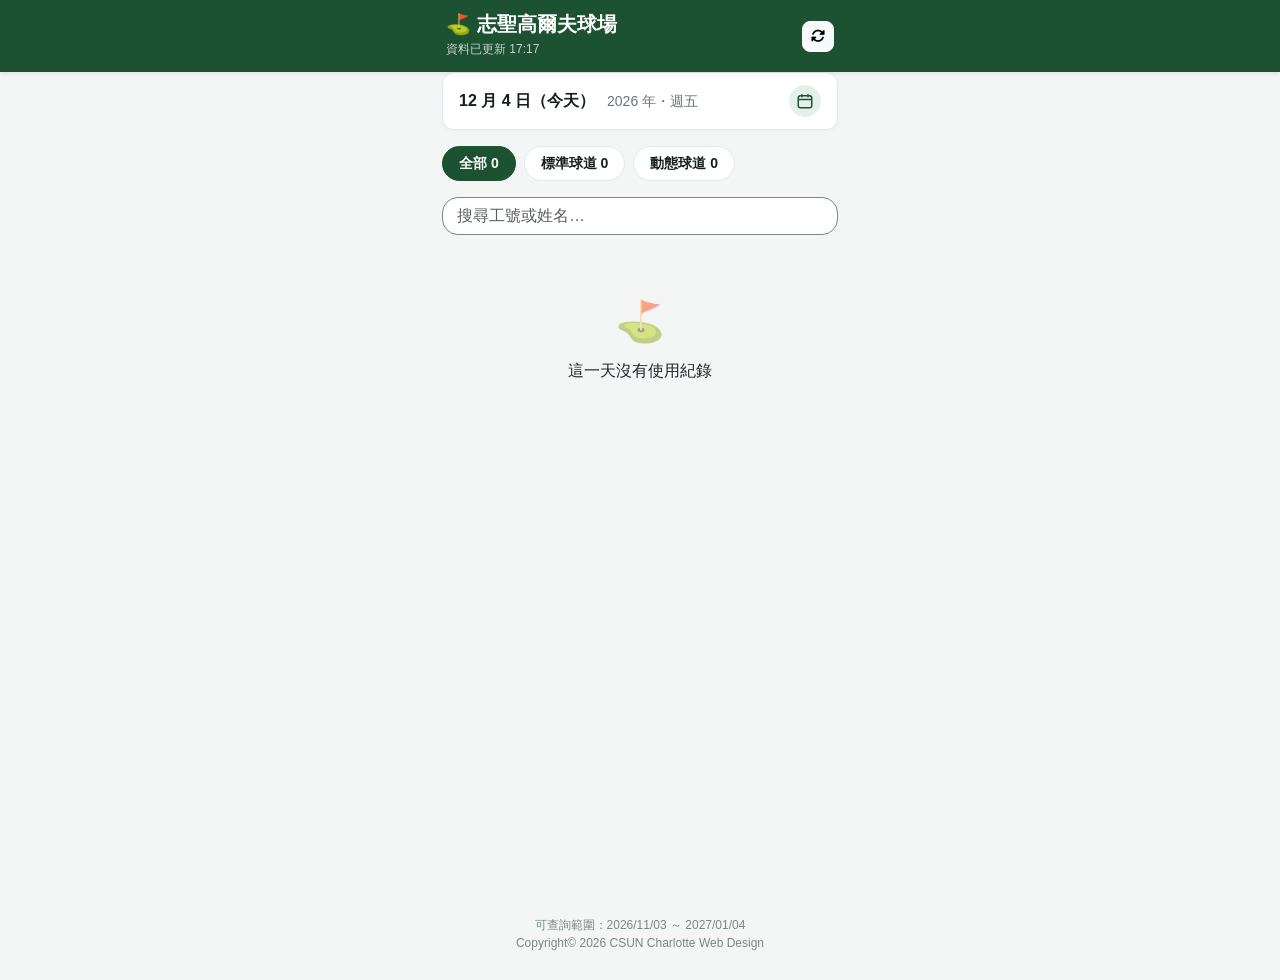
<file: index.html>
<!DOCTYPE html>
<html lang="zh-Hant">
<head>
<meta charset="utf-8">
<meta name="viewport" content="width=device-width, initial-scale=1, viewport-fit=cover">
<meta name="theme-color" content="#0f5132">
<title>高爾夫球場使用狀況</title>
<link rel="manifest" href="manifest.json">
<link href="https://cdn.jsdelivr.net/npm/bootstrap@5.3.3/dist/css/bootstrap.min.css" rel="stylesheet">
<link href="https://cdnjs.cloudflare.com/ajax/libs/font-awesome/6.4.0/css/all.min.css" rel="stylesheet">
<link rel="stylesheet" href="css/card.css">
<link rel="stylesheet" href="css/webAppStyle.css">
<link rel="stylesheet" href="css/buttonStyle.css">
<link rel="stylesheet" href="css/DateBarStyle.css">
<link rel="apple-touch-icon" sizes="180x180" href="Img\icon-180.png">
<link rel="icon" type="image/png" sizes="32x32" href="Img\icon-32.png">
<link rel="icon" href="Img\favicon.ico" sizes="any">
<meta name="apple-mobile-web-app-capable" content="yes">
<meta name="apple-mobile-web-app-status-bar-style" content="black-translucent">
<meta name="apple-mobile-web-app-title" content="球場使用">
<meta name="mobile-web-app-capable" content="yes">
</head>
<body class="bg-cream text-dark app-page">
<header class="sticky-top text-white shadow-sm py-3 header-custom">  
  <div class="header-content d-flex align-items-center justify-content-between">
    <div>
      <h1 class="fs-5 fw-bold m-0">⛳ 志聖高爾夫球場</h1>
          <small class="opacity-75" style="font-weight: normal; font-size: 12px;" id="srcNote">資料已更新 --:--</small>
      </div>
   <div class="d-flex align-items-center gap-2">
      <button class="btn btn-light btn-sm rounded-3" id="btnRefresh" aria-label="重新整理">
        <i class="fa-solid fa-rotate"></i>
      </button>
    </div>
  </div>
</header>

<main class="app-container">
<div class="date-bar-wrapper mb-3"
    data-bs-toggle="modal" data-bs-target="#calModal"
    aria-label="選擇查詢日期">
  <div class="date-text-group">
    <span class="main-date" id="dLabel"></span>
    <span class="sub-date" id="dWeek"></span>
  </div>
  <button type="button" class="btn-date-trigger" id="btnCal"
    data-bs-toggle="modal" data-bs-target="#calModal"
    aria-label="選擇查詢日期">
    <svg width="18" height="18" viewBox="0 0 24 24" fill="none" stroke="currentColor" stroke-width="2">
      <rect x="3" y="5" width="18" height="16" rx="3"/>
      <path d="M8 3v4M16 3v4M3 10h18"/>
    </svg>
  </button>
</div>



<div class="modal fade" id="idleModal" data-bs-backdrop="static" data-bs-keyboard="false" tabindex="-1" aria-hidden="true">
  <div class="modal-dialog modal-dialog-centered cal-modal-width">
    <div class="modal-content text-center p-3">
      <div class="modal-body">
        <div class="fs-1 mb-2">⏱️</div>
        <h5 class="modal-title mb-2">頁面已閒置過久</h5>
        <p class="text-secondary mb-3">為了確保資料準確，系統將在您關閉此提示後重新整理頁面。</p>
        <button type="button" id="btnReload" class="button-timer">確定並刷新</button>
      </div>
    </div>
  </div>
</div>


  <!-- 球道選擇與搜尋 (移除 container-sm) -->
  <div class="mb-3">
    <div class="d-flex gap-2 overflow-x-auto pb-2" style="scrollbar-width: none;" role="group">
      <input type="radio" class="btn-check" name="course" id="btn-all" value="all" autocomplete="off" checked>
      <label class="chip chip-all text-nowrap" for="btn-all">全部&nbsp;<span class="fw-bold" id="nAll">0</span></label>

      <input type="radio" class="btn-check" name="course" id="btn-std" value="std" autocomplete="off">
      <label class="chip chip-std text-nowrap" for="btn-std">標準球道&nbsp;<span class="fw-bold" id="nStd">0</span></label>

      <input type="radio" class="btn-check" name="course" id="btn-dyn" value="dyn" autocomplete="off">
      <label class="chip chip-dyn text-nowrap" for="btn-dyn">動態球道&nbsp;<span class="fw-bold" id="nDyn">0</span></label>
    </div>
    
    <input class="search form-control rounded-4 mt-2" id="q" type="search" placeholder="搜尋工號或姓名…" autocomplete="off">
  </div>

  <div class="mb-2" id="notice"></div>
  <div class="count" id="count"></div>
  <div id="list"></div>
</main>

<!-- Modal 日曆 -->
<div class="modal fade" id="calModal" tabindex="-1" aria-hidden="true">
  <div class="modal-dialog modal-dialog-centered cal-modal-width">
    <div class="modal-content shadow border-0 rounded-4">
      <div class="modal-header border-0 pb-0 d-flex justify-content-between align-items-center">
        <button type="button" class="btn btn-sm text-secondary border-0 fs-5" id="mPrev">‹</button>
        <h6 class="modal-title fw-bold mb-0" id="mTitle">—</h6>
        <button type="button" class="btn btn-sm text-secondary border-0 fs-5" id="mNext">›</button>
      </div>
      <div class="modal-body">
        <div id="calGrid" class="d-grid gap-1" style="grid-template-columns: repeat(7, 1fr); text-align: center;"></div>
      </div>
      <div class="modal-footer border-0 pt-0 d-flex justify-content-between">
        <button type="button" class="btn btn-sm btn-link text-decoration-none text-muted p-0 fw-bold" id="calToday">回到今天</button>
        <button type="button" class="btn btn-sm text-white rounded-pill px-3 fw-bold" data-bs-dismiss="modal" style="background: #1C5132;">關閉</button>
      </div>
    </div>
  </div>
</div>



<div class="foot" id="foot">
 <small class="foot" style="font-weight: normal; font-size: 12px;" > Designed and created with care by Charlotte. </small>
</div>
   

<!-- 1. 先載入 jQuery 與 Bootstrap -->
<script src="https://code.jquery.com/jquery-3.6.0.min.js"></script>
<script src="https://cdn.jsdelivr.net/npm/bootstrap@5.3.0/dist/js/bootstrap.bundle.min.js"></script>
<script src="js/app-core.js"></script>
<script src="js/renderer.js"></script>
<script src="js/date-controls.js"></script>
<script src="js/timer.js"></script>
<script>
  if ('serviceWorker' in navigator) {
    window.addEventListener('load', () => {
    });
  }
</script>
</body>
</html>
</file>
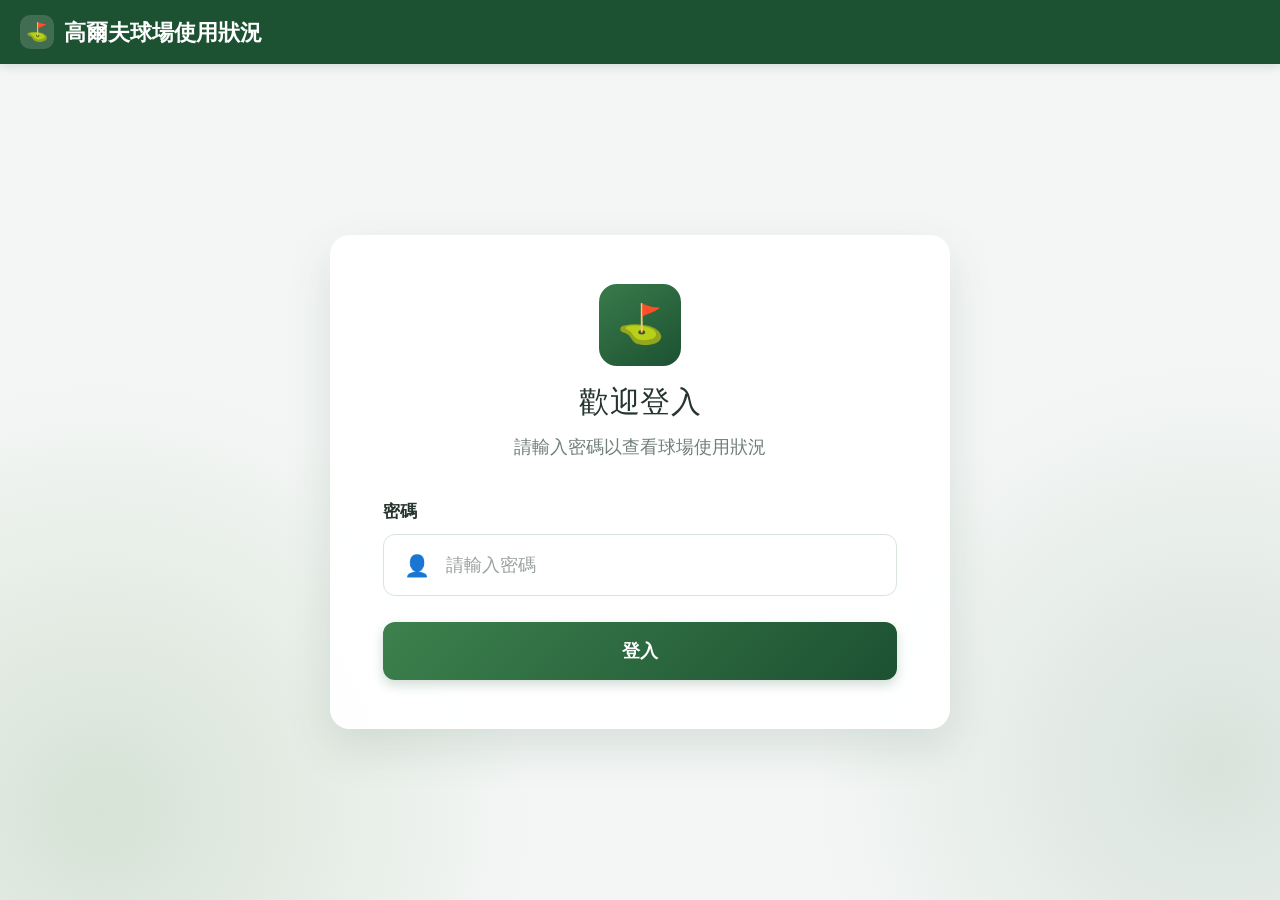
<file: login.html>
<!DOCTYPE html>
<html lang="zh-Hant">
<head>
<meta charset="utf-8">
<meta name="viewport" content="width=device-width, initial-scale=1, viewport-fit=cover">
<meta name="theme-color" content="#0f5132">
<title>高爾夫球場使用狀況</title>
<link rel="manifest" href="manifest.json">
<link href="https://cdn.jsdelivr.net/npm/bootstrap@5.3.3/dist/css/bootstrap.min.css" rel="stylesheet">
<link href="https://cdnjs.cloudflare.com/ajax/libs/font-awesome/6.4.0/css/all.min.css" rel="stylesheet">
<link href="https://cdn.jsdelivr.net/npm/bootstrap@5.3.3/dist/css/bootstrap.min.css" rel="stylesheet">
<link rel="stylesheet" href="css/login.css">
<link rel="apple-touch-icon" sizes="180x180" href="Img\icon-180.png">
<link rel="icon" type="image/png" sizes="32x32" href="Img\icon-32.png">
<link rel="icon" href="Img\favicon.ico" sizes="any">
<meta name="apple-mobile-web-app-capable" content="yes">
<meta name="apple-mobile-web-app-status-bar-style" content="black-translucent">
<meta name="apple-mobile-web-app-title" content="球場使用">
<meta name="mobile-web-app-capable" content="yes">

</head>
<body>
<header class="topbar">  
    <div class="header-content d-flex align-items-center">
      <div class="brand">
        <div class="brand-icon">⛳</div>
        <span>高爾夫球場使用狀況</span>
      </div>
    </div>
  </header>

  <main class="login-page">
    <section class="login-card">
      <div class="golf-icon">⛳</div>

      <h1>歡迎登入</h1>
      <p class="subtitle">請輸入密碼以查看球場使用狀況</p>

      <form id="loginForm">
        <label for="employeeId">密碼</label>

        <div class="input-wrap">
          <span class="input-icon">👤</span>
          <input
            id="employeeId"
            name="employeeId"
            type="text"
            placeholder="請輸入密碼"
            autocomplete="username"
            required
          >
        </div>

        <button class="login-button" type="submit">登入</button>
        

      </form>
    </section>
  </main>

  <script>
    if ('serviceWorker' in navigator) {
      window.addEventListener('load', () => {
      });
    }

    document.getElementById('loginForm').addEventListener('submit', function (event) {
      event.preventDefault();

      const employeeId = document.getElementById('employeeId').value.trim();

      if (!employeeId) return;

      console.log('登入工號：', employeeId);

      location.href = 'index.html';
    });
  </script>
</body>
</html>
</file>
<file: css/card.css>
.count {
  font-size: 13px;
  color: #798981;
  padding: 6px 4px 10px;
}

/* 卡片主體：橫向排列 (Flexbox) */
.card {
  display: flex !important;
  flex-direction: row !important;
  align-items: center !important;
  justify-content: space-between !important;
  padding: 12px 16px;
  margin-bottom: 10px;
  background: #ffffff;
  border-radius: 14px;
  box-shadow: 0 2px 8px rgba(0, 0, 0, 0.04);
  transition: all 0.2s ease;
}

/* 「使用中」卡片亮綠邊框 */
.card.live {
  border: 1.5px solid #1C5132 !important;
  background-color: #fafdfb;
}

/* 「可預約空球道」虛線卡片 */
.card.empty-slot {
  background-color: #f8fafc !important;
  border: 1.5px dashed #cbd5e1 !important;
  box-shadow: none !important;
}

/* 左側文字包覆區 */
.card-body-custom {
  display: flex;
  flex-direction: column;
  gap: 6px;
  flex: 1;
}

.line1 {
  display: flex;
  align-items: center;
  gap: 8px;
  font-size: 15px;
  font-weight: 600;
}

.line2 {
  display: flex;
  align-items: center;
  gap: 8px;
  font-size: 13px;
  color: #6b7280;
}

/* 球道標籤 */
.tag {
  padding: 2px 8px;
  border-radius: 4px;
  font-size: 12px;
  background: #e5e7eb;
  font-weight: 600;
}

.tag.std {
  background: #ffe3cb;
  color: #ff9138;
}

.tag.dyn {
  background: #cce2ec;
  color: #3184a5;
}

/* 使用中 Badge */
.badge-live {
  align-items: center;
  gap: 4px;
  background-color: #1C5132;
  color: #ffffff;
  font-size: 11px;
  font-weight: 600;
  padding: 2px 8px;
  border-radius: 12px;
}


/* 右側通話按鈕獨立區塊 */
.card-action {
  margin-left: 12px;
  display: flex;
  align-items: center;
  justify-content: center;
}

/* 右側獨立按鈕預設狀態 */
.card-action .call {
  flex: none;
  width: 52px;
  height: 52px;
  border-radius: 14px;
  background: #E6F0EA;
  color: #1C5132;
  display: grid;
  place-items: center;
  text-decoration: none;
  border: 1px solid transparent;
  transition: all 0.15s cubic-bezier(0.4, 0, 0.2, 1);
  cursor: pointer;
  -webkit-tap-highlight-color: transparent;
}

/* 電腦滑鼠懸浮效果：背景加深，圖示變白 */
.card-action .call:hover {
  background-color: #1C5132;
  color: #ffffff !important;
}

/* 手機點擊 / 滑鼠按下的動態回饋：按壓縮放，圖示變白 */
.card-action .call:active {
  background-color: #153e27;
  color: #ffffff !important;
}

/* 無電話號碼或空球道時的停用狀態 */
.card-action .call.off {
  background-color: #f1f5f9;
  color: #cbd5e1 !important;
  box-shadow: none;
  cursor: not-allowed;
  transform: none !important;
}

.empty .big {
  font-size: 40px;
  margin-bottom: 8px;
  opacity: .5;
}

.foot {
  max-width: 720px;
  margin: 0 auto;
  padding: 4px 16px 28px;
  font-size: 12px;
  color: #798981;
  text-align: center;
}

/* 當前時間段：綠色粗邊框與微明亮光暈 */
.card.is-active {
  border: 2.5px solid #1C5132 !important;
  box-shadow: 0 4px 14px rgba(28, 81, 50, 0.18) !important;
  position: relative;
  background-color: #ffffff;
}
</file>
<file: css/webAppStyle.css>
/* ============================================================
   1. 全域變數與重設
   ============================================================ */
:root {
  --brand-green: #1C5132;        /* 品牌深綠色 */
  --bg-cream: #F4F6F5;           /* 內容米白色 */
  --max-content-width: 420px;    /* 手機模式最大限制寬度 */
}

* {
  box-sizing: border-box;
  -webkit-tap-highlight-color: transparent;
}

/* 鎖死深綠背景，徹底解決 iOS 上下滑動與狀態列白邊 */
html, body {
  margin: 0 !important;
  padding: 0 !important;
  background-color: var(--brand-green) !important;
  width: 100%;
  min-height: 100vh;
  font-family: -apple-system, BlinkMacSystemFont, "Segoe UI", "PingFang TC", "Noto Sans TC", "Microsoft JhengHei", sans-serif;
  font-size: 16px;
  line-height: 1.5;
  overflow-x: hidden;
}

.bg-cream {
  background-color: var(--bg-cream) !important;
}

/* 桌機頁面外側維持米白 */
html {
  background-color: var(--brand-green);
}

body,
body.bg-cream {
  margin: 0 !important;
  padding: 0 !important;
  width: 100%;
  min-height: 100dvh;
  background-color: var(--bg-cream) !important;
  overflow-x: hidden;
}

/* 正常內容區維持米白 */
main.app-container {
  background-color: var(--bg-cream) !important;
}

/* 僅手機：iPhone 下拉回彈露出的底色改深綠 */
@media (max-width: 600px) {
  body.bg-cream {
    background-color: var(--brand-green) !important;
  }

  main.app-container {
    background-color: var(--bg-cream) !important;
  }
}

/* ============================================================
   2. Header 吸頂與 iOS 安全區防遮擋
   ============================================================ */
header, 
header.header-custom, 
.navbar, 
.top-bar {
  margin: 0 !important;
  background-color: var(--brand-green) !important;
  top: 0;
  padding-top: max(12px, env(safe-area-inset-top)) !important;
  padding-bottom: 12px !important;
  width: 100%;
  z-index: 1030;
}

header .header-content {
  width: 100% !important;
  max-width: var(--max-content-width) !important;
  margin-left: auto !important;
  margin-right: auto !important;
  padding-left: 16px;
  padding-right: 16px;
}

/* ============================================================
   3. 頁面主體容器
   ============================================================ */
body.app-page #app,
body.app-page main,
body.app-page .app-container,
body.app-page .wrap,
body.app-page .container  {
  background-color: var(--bg-cream);
  min-height: calc(100vh - 60px);
  width: 100% !important;
  max-width: var(--max-content-width) !important;
  margin-left: auto !important;
  margin-right: auto !important;
  padding-left: 12px;
  padding-right: 12px;
}

/* ============================================================
   4. 元件樣式修正
   ============================================================ */
#notice .note {
  display: block;
  border: 1px solid #dd1c1c;
  color: #dd1c1c !important;
  background-color: #fff0f0;
  padding: 8px 12px;
  border-radius: 12px;
  font-size: 0.85rem;
  text-align: left;
  word-break: break-word;
}

#calModal .modal-dialog {
  width: 320px !important;
  max-width: 90vw !important;
  margin-left: auto !important;
  margin-right: auto !important;
}
/* 讓閒置彈窗與日曆彈窗尺寸、置中設定一致 */
#idleModal .modal-dialog {
  width: 320px !important;
  max-width: 90vw !important;
  margin: 1.75rem auto !important;
}

/* 統一彈窗內頁樣式 (圓角與邊框) */
#idleModal .modal-content {
  border: none !important;
  border-radius: 1rem !important; /* 與 calModal rounded-4 一致 */
  box-shadow: 0 0.5rem 1rem rgba(0, 0, 0, 0.15) !important;
}

#idleModal {
  z-index: 1085 !important; /* 一般 Bootstrap Modal 為 1055，這裡強制設更高 */
}

.modal-backdrop.idle-backdrop {
  z-index: 1080 !important;
}

/* 僅首頁使用：手機下拉露出深綠，內容仍為米白 */
html {
  background-color: var(--brand-green);
}

@media (max-width: 600px) {
  body.app-page {
    background-color: var(--brand-green) !important;
  }

  body.app-page main.app-container {
    background-color: var(--bg-cream) !important;
    padding-top: 1rem;
  }
}
/* 替底部 foot 預留空間，避免蓋住最後一筆資料 */
main.app-container {
  padding-bottom: calc(30px + env(safe-area-inset-bottom)) !important;
}

/* Header 高度只依內容與安全區決定，避免留下多餘綠色區塊 */
header.header-custom {
  height: auto !important;
  min-height: 0 !important;
  padding-top: max(12px, env(safe-area-inset-top)) !important;
  padding-bottom: 12px !important;
}
</file>
<file: css/buttonStyle.css>
/* ---- 按鈕共通基礎樣式 ---- */
.chip {
  display: inline-flex;
  align-items: center;
  padding: 6px 16px;
  font-size: 14px;
  font-weight: 600; /* 粗體 */
  border-radius: 999px; /* 膠囊圓角 */
  background-color: #ffffff;
  color: #15201b;
  border: 1px solid #e2e8e5; /* 邊框 */
  cursor: pointer;
  white-space: nowrap;
  user-select: none;
  transition: all 0.2s ease;
}

.button-timer {
  border: none;
  background-color: #1c5132;
  color: #ffffff;
  font-weight: 600;
  font-size: 0.9rem;
  padding: 8px 16px;
  border-radius: 8px;
  cursor: pointer;
  transition: all 0.15s ease;
}

.button-timer:hover {
  opacity: 0.9;
}

.button-timer:active {
  transform: scale(0.95);
  background-color: #153e27;
}


/* ---- 1. 全部 (#1C5132 墨綠) ---- */
.btn-check:checked + .chip-all,
.chip-all:hover {
  background-color: #1C5132;
  border-color: #1C5132;
  color: #ffffff;
}

/* ---- 2. 標準球道 (#F4A460 暖棕橘) ---- */
.btn-check:checked + .chip-std,
.chip-std:hover {
  background-color: #ff9138;
  border-color: #ff9138;
  color: #ffffff;
}

/* ---- 3. 動態球道 (#5F9EA0 湖水藍綠) ---- */
.btn-check:checked + .chip-dyn,
.chip-dyn:hover {
  background-color: #3184a5;
  border-color: #3184a5;
  color: #ffffff;
}

.search {
    margin-top: 5px;
    width: 100%;
    border: 1px solid #798981!important;
    background: #ffffff!important;
    color: #15201B !important;
    padding: 6px 14px;
    font-size: 16px;
}
/* 覆蓋 Bootstrap 輸入框聚焦時的藍色光暈 */
.search:focus {
  border-color: #1C5132 !important; /* 聚焦時的邊框顏色（可換成你的球場綠） */
  box-shadow: 0 0 0 0.25rem rgba(28, 81, 50, 0.25) !important; /* 綠色發光（若完全不要發光改寫 none） */
  outline: none !important;
}

.btn-date-trigger {
  position: relative;
  width: 100%;
  padding: 12px 50px 12px 14px;
  text-align: left;
  background: #fff;
  border: 1px solid #e3e8ef;
  border-radius: 12px;
  cursor: pointer;
  transition: .2s ease;
}

.btn-date-trigger::after {
  content: "";
  position: absolute;
  top: 50%;
  right: 13px;
  width: 28px;
  height: 28px;
  transform: translateY(-50%);
  background-color: #E6F0EA;
  border-radius: 50%;
  transition: .2s ease;
}

.btn-date-trigger .main-date svg {
  position: absolute;
  z-index: 1;
  top: 50%;
  right: 19px;
  width: 16px;
  height: 16px;
  color: #1C5132;
  transform: translateY(-50%);
  transition: .2s ease;
}

.btn-date-trigger:hover,
.btn-date-trigger:focus-visible {
  border-color: #1C5132;
  background: #1C5132;
  outline: none;
}

.btn-date-trigger:hover::after,
.btn-date-trigger:focus-visible::after {
  background: #1C5132;
  transform: translateY(-50%) scale(1.08);
}

.btn-date-trigger:hover .main-date svg,
.btn-date-trigger:focus-visible .main-date svg {
  color: #fff;
}
</file>
<file: css/DateBarStyle.css>
/* ---- 外層白色圓角卡片 ---- */
.date-bar-wrapper {
  display: flex !important;
  align-items: center !important;
  justify-content: space-between !important;
  padding: 12px 16px;
  background-color: #ffffff;
  border-radius: 12px;
  border: 1px solid #e3e8ef;
  box-shadow: 0 1px 3px rgba(0, 0, 0, 0.04);
}

/* 文字群組：強制同行不換行 */
.date-text-group {
  display: flex;
  align-items: center;
  gap: 12px;
  white-space: nowrap;
}

.date-text-group .main-date {
  font-size: 16px;
  font-weight: 700;
  color: #15201B;
}

.date-text-group .sub-date {
  font-size: 14px;
  color: #6b7280;
}

/* ---- 右側獨立 SVG 圓形按鈕 ---- */
.btn-date-trigger {
  /* 徹底清除舊樣式與絕對定位 */
  position: static !important;
  width: 32px !important;
  height: 32px !important;
  padding: 0 !important;
  margin: 0 !important;
  
  /* 圓形綠色背景設定 */
  background-color: #E6F0EA !important;
  border: none !important;
  border-radius: 50% !important;
  cursor: pointer;
  
  /* 置中 SVG */
  display: inline-flex !important;
  align-items: center !important;
  justify-content: center !important;
  flex-shrink: 0;
  transition: all 0.2s ease;
}

/* 清除 ::after 舊圓點 */
.btn-date-trigger::after {
  display: none !important;
}

/* SVG 本體樣式重置 */
.btn-date-trigger svg {
  position: static !important;
  transform: none !important;
  width: 18px !important;
  height: 18px !important;
  color: #1C5132 !important;
  transition: all 0.2s ease;
}

/* Hover 點擊效果：背景變墨綠，圖示變白 */
.btn-date-trigger:hover,
.btn-date-trigger:focus-visible {
  background-color: #1C5132 !important;
  transform: scale(1.08);
  outline: none;
}

.btn-date-trigger:hover svg,
.btn-date-trigger:focus-visible svg {
  color: #ffffff !important;
}
</file>
<file: css/login.css>
:root {
    --brand-green: #1c5132;
    --brand-green-light: #3d814d;
    --bg-cream: #f4f6f5;
    --text: #26352d;
    --muted: #718078;
    --border: #d8e4da;
    --max-content-width: 1180px;
}

* {
    box-sizing: border-box;
    -webkit-tap-highlight-color: transparent;
}

html,
body {
    min-height: 100%;
    margin: 0;
}

body {
    min-height: 100vh;
    overflow-x: hidden;
    color: var(--text);
    font-family: -apple-system, BlinkMacSystemFont, "Segoe UI",
    "PingFang TC", "Noto Sans TC", "Microsoft JhengHei", sans-serif;
    background:
    radial-gradient(circle at 8% 90%, rgba(96, 150, 91, 0.20), transparent 30%),
    radial-gradient(circle at 95% 85%, rgba(74, 130, 91, 0.16), transparent 28%),
    var(--bg-cream);
}

.topbar {
    height: 64px;
    display: flex;
    align-items: center;
    padding: 0 20px;
    background: var(--brand-green);
    color: #fff;
    box-shadow: 0 2px 10px rgba(28, 81, 50, 0.16);
}

.brand {
    width: 100%;
    max-width: var(--max-content-width);
    display: flex;
    align-items: center;
    gap: 10px;
    margin: 0 auto;
    font-size: 22px;
    font-weight: 700;
}

.brand-icon {
    width: 34px;
    height: 34px;
    display: grid;
    place-items: center;
    border-radius: 10px;
    background: rgba(255, 255, 255, 0.16);
    font-size: 18px;
}

.login-page {
    min-height: calc(100vh - 64px);
    display: grid;
    place-items: center;
    padding: 48px 32px;
}

.login-card {
    width: 100%;
    max-width: 620px;
    padding: 48px 52px;
    border: 1px solid rgba(255, 255, 255, 0.8);
    border-radius: 20px;
    background: rgba(255, 255, 255, 0.94);
    box-shadow: 0 18px 45px rgba(28, 81, 50, 0.13);
}

.golf-icon {
    width: 82px;
    height: 82px;
    display: grid;
    place-items: center;
    margin: 0 auto 18px;
    border-radius: 18px;
    background: linear-gradient(145deg, #397b4a, var(--brand-green));
    color: #fff;
    font-size: 38px;
}

.login-card h1 {
    margin: 0;
    text-align: center;
    font-size: 30px;
    letter-spacing: 0.5px;
}

.subtitle {
    margin: 14px 0 38px;
    color: var(--muted);
    text-align: center;
    font-size: 18px;
}

.login-card label {
    margin-bottom: 10px;
    font-size: 17px;
    font-weight: 700;
}

.input-wrap {
    height: 62px;
    display: flex;
    align-items: center;
    border: 1px solid var(--border);
    border-radius: 12px;
    background: #fff;
    transition: 0.2s ease;
}

.input-wrap:focus-within {
    border-color: var(--brand-green);
    box-shadow: 0 0 0 4px rgba(28, 81, 50, 0.13);
}

.input-icon {
    margin: 0 16px 0 20px;
    color: var(--brand-green);
    font-size: 21px;
}

.input-wrap input {
    width: 100%;
    height: 100%;
    padding: 0 14px 0 0;
    border: 0;
    outline: 0;
    background: transparent;
    color: var(--text);
    font: inherit;
    font-size: 18px;
}

.input-wrap input::placeholder {
    color: #9aa39d;
}

.login-button {
    width: 100%;
    height: 58px;
    margin-top: 26px;
    border: 0;
    border-radius: 12px;
    background: linear-gradient(135deg, var(--brand-green-light), var(--brand-green));
    color: #fff;
    font: inherit;
    font-size: 18px;
    font-weight: 700;
    cursor: pointer;
    box-shadow: 0 5px 12px rgba(28, 81, 50, 0.20);
    transition: 0.18s ease;
}

.login-button:hover {
    transform: translateY(-1px);
    box-shadow: 0 8px 16px rgba(28, 81, 50, 0.25);
}

.login-button:active {
    transform: translateY(0);
}

.login-button:focus-visible {
    outline: 3px solid rgba(28, 81, 50, 0.35);
    outline-offset: 3px;
}

@media (max-width: 600px) {
    .topbar {
    height: calc(58px + env(safe-area-inset-top));
    padding: env(safe-area-inset-top) 16px 0;
    }

    .brand {
    font-size: 16px;
    }

    .login-page {
    min-height: calc(100vh - 58px);
    place-items: start center;
    padding-top: 56px;
    }

    .login-card {
    padding: 30px 24px;
    }

    .golf-icon {
    width: 64px;
    height: 64px;
    font-size: 30px;
    }

    .login-card h1 {
    font-size: 24px;
    }

    .subtitle {
    margin: 10px 0 30px;
    font-size: 15px;
    }

    .login-card label {
    margin-bottom: 8px;
    font-size: 14px;
    }

    .input-wrap {
    height: 54px;
    }

    .input-icon {
    margin: 0 12px 0 16px;
    font-size: 18px;
    }

    .input-wrap input {
    font-size: 16px;
    }

    .login-button {
    height: 48px;
    margin-top: 22px;
    font-size: 16px;
    }
}

/* iPhone 狀態列後方維持深綠 */
html {
  min-height: 100%;
  background: var(--brand-green);
}

body {
  min-height: 100dvh;
  display: flex;
  flex-direction: column;
}

/* 標頭填入 iPhone 頂端安全區 */
.topbar {
  height: calc(64px + env(safe-area-inset-top));
  padding: env(safe-area-inset-top) 20px 0;
  flex: 0 0 auto;
}

/* 讓登入頁背景填滿剩餘高度 */
.login-page {
  flex: 1;
  min-height: 0;
}
/* 僅首頁使用：手機下拉露出深綠，內容仍為米白 */
html {
  background-color: var(--brand-green);
}

@media (max-width: 600px) {
  body.app-page {
    background-color: var(--brand-green) !important;
  }
  }
</file>
